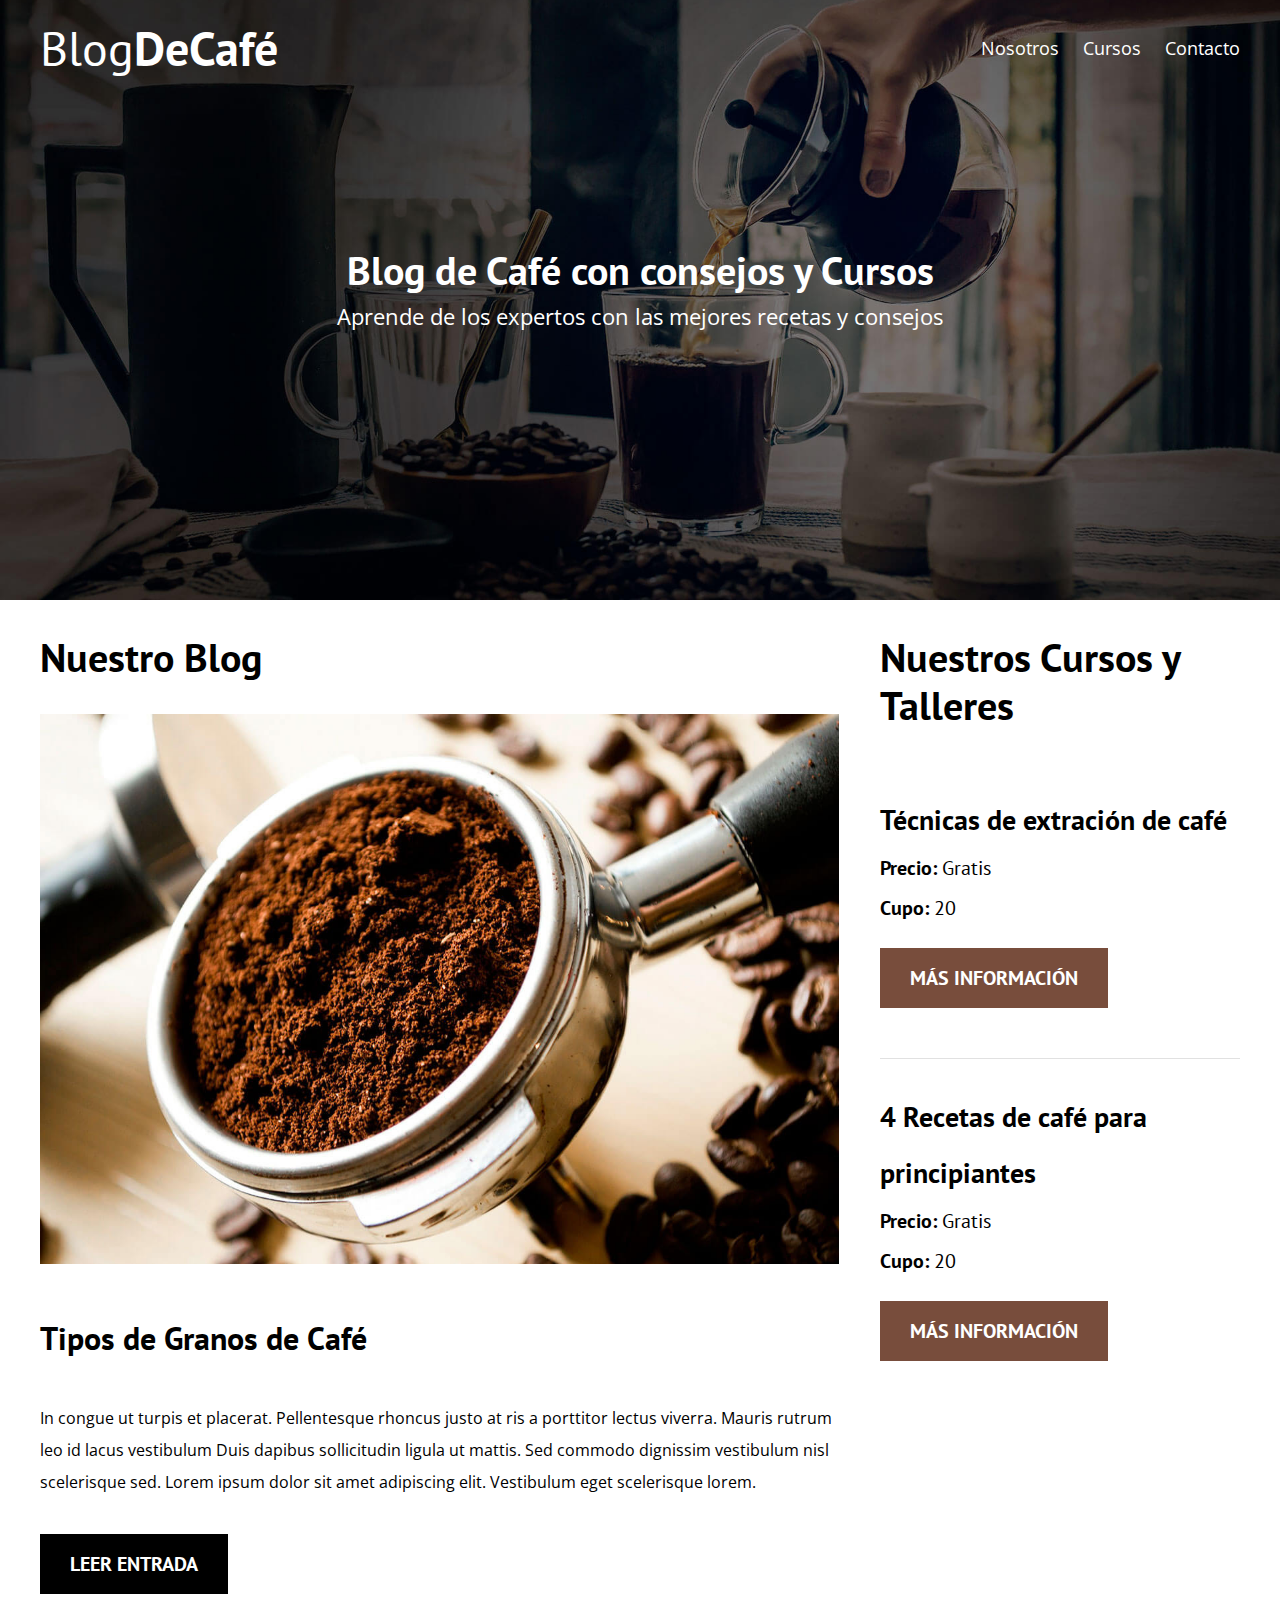
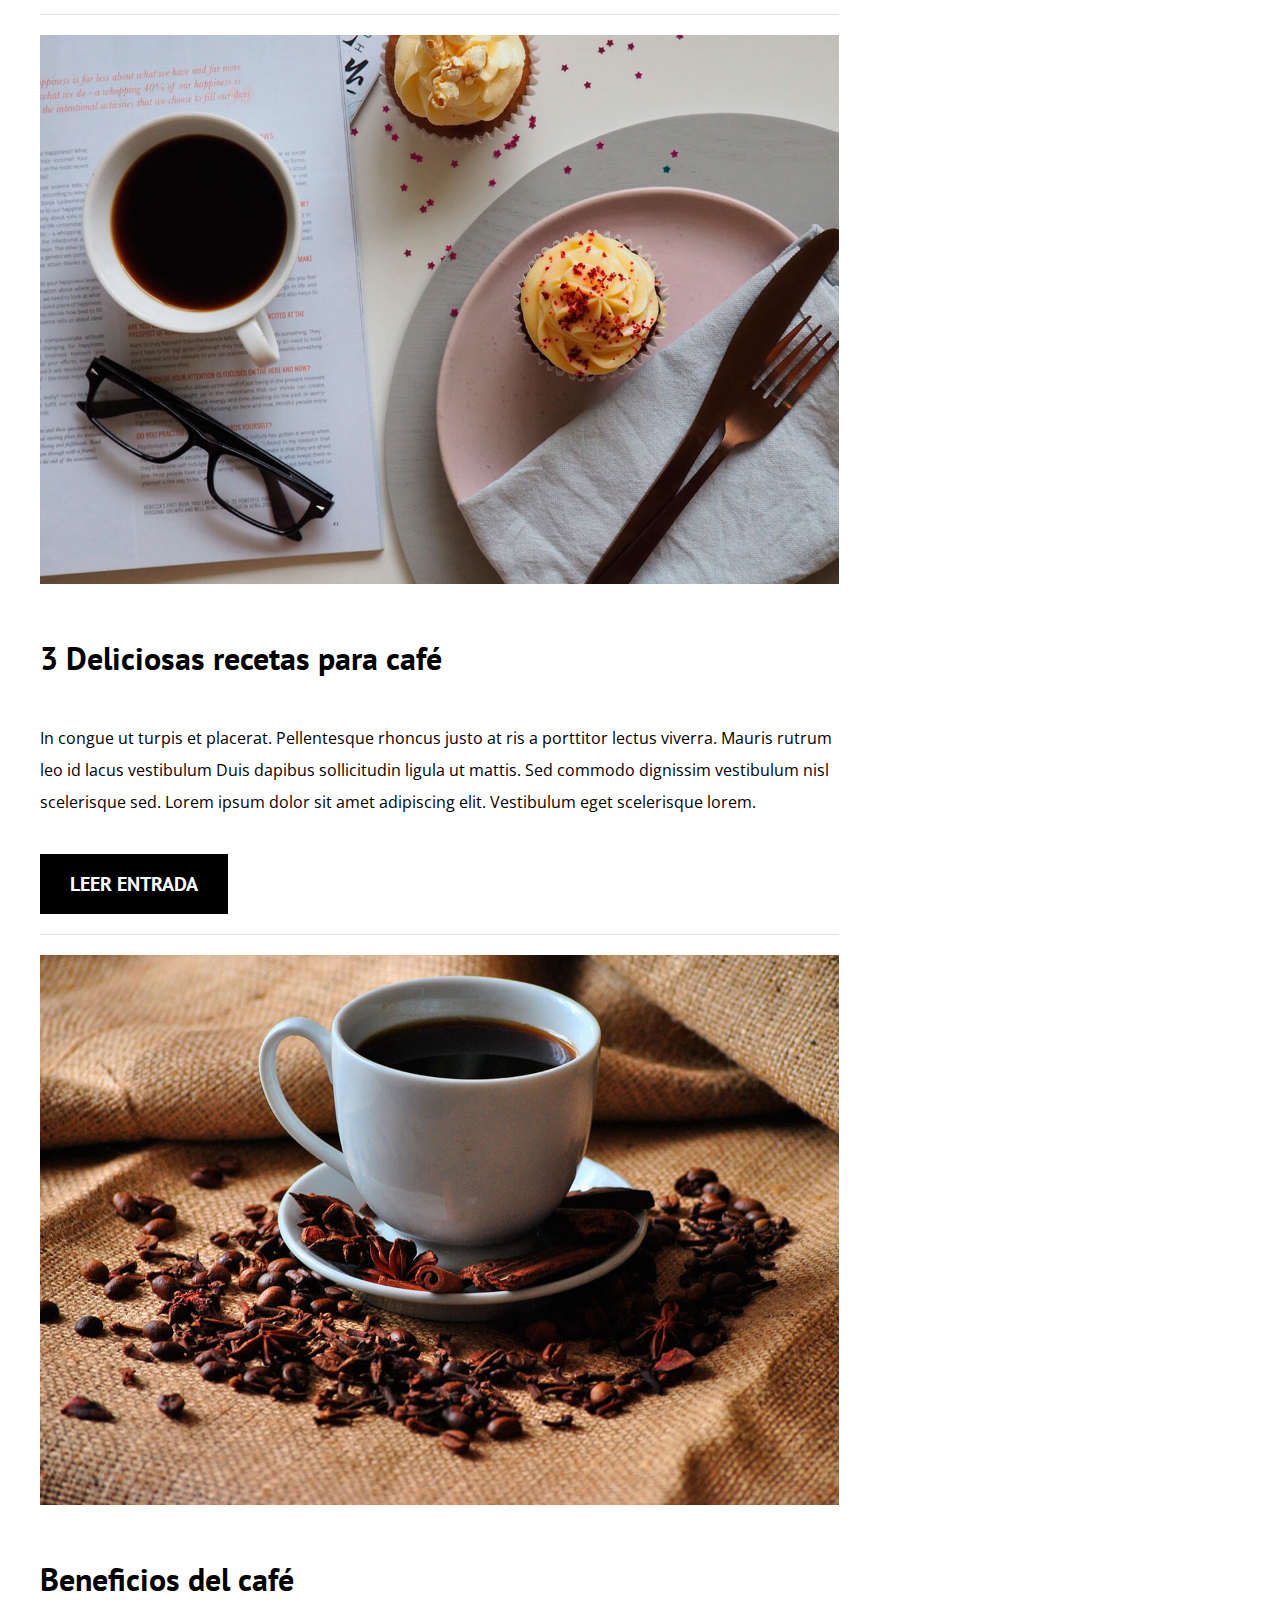
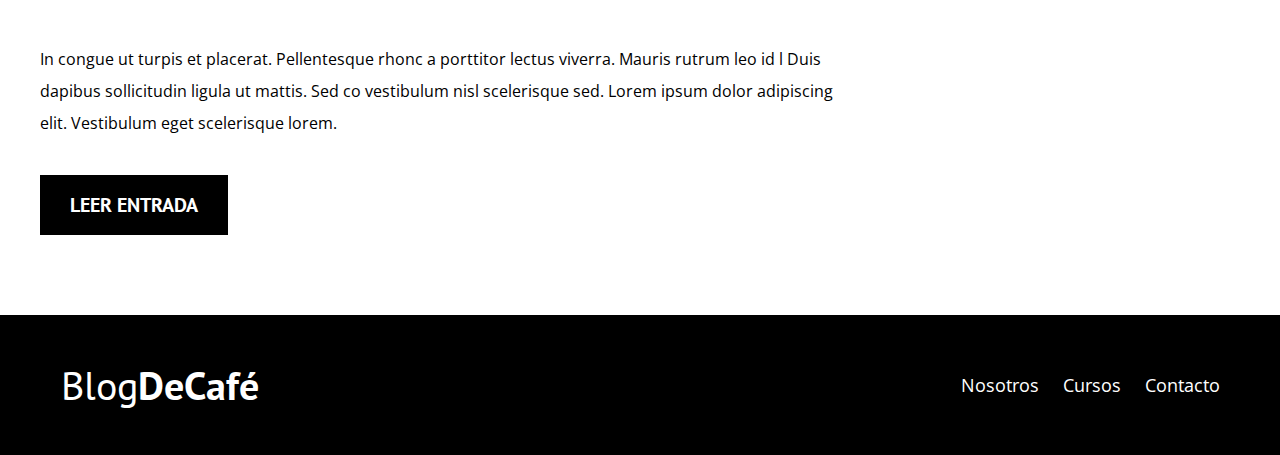
<file: index.html>
<!DOCTYPE html>
<html lang="en">
<head>
    <meta charset="UTF-8">
    <meta name="viewport" content="width=device-width, initial-scale=1.0">
    <title>Blog de Café</title>

    <link href="https://fonts.googleapis.com/css2?family=Open+Sans&family=PT+Sans:wght@400;
        700&display=swap" rel="stylesheet">
        <link rel="stylesheet" href="css/normalize.css">
    <link rel="stylesheet" href="css/style.css">

</head>
<body>

    <header class="site-header">
        <div class="contenedor">
            <div class="barra">
                <a href="/index.html">
                    <h1 class="no-margin">Blog<span>DeCafé</span></h1>
                </a>
                <nav class="navegacion">
                    <a href="nosotros.html">Nosotros</a>
                    <a href="cursos.html">Cursos</a>
                    <a href="contacto.html">Contacto</a>
                </nav>
            </div><!--barra-->

            <div class="texto-header">
                <h2 class="no-margin">Blog de Café con consejos y Cursos</h2>
                <p class="no-margin">Aprende de los expertos con las mejores recetas y consejos</p>
            </div>

        </div><!--contenedor-->
    </header>

    <div class="contenido-principal contenedor">
        <main class="blog">
            <h2>Nuestro Blog</h2>
            <article class="entrada-blog">
                <div class="imagen">
                    <img src="img/blog1.jpg" alt="Imagen blog">
                </div><!--imagen-->
                <div class="contenido-blog">
                    <h3>Tipos de Granos de Café</h3>
                    <p>In congue ut turpis et placerat. Pellentesque rhoncus justo at ris
                        a porttitor lectus viverra. Mauris rutrum leo id lacus vestibulum  
                        Duis dapibus sollicitudin ligula ut mattis. Sed commodo dignissim 
                        vestibulum nisl scelerisque sed. Lorem ipsum dolor sit amet
                        adipiscing elit. Vestibulum eget scelerisque lorem.
                    </p>
                    <a href="entrada.html" class="btn btn-primario">Leer Entrada</a>
                </div>
            </article>

            <article class="entrada-blog">
                <div class="imagen">
                    <img src="img/blog2.jpg" alt="Imagen blog">
                </div><!--imagen-->
                <div class="contenido-blog">
                    <h3>3 Deliciosas recetas para café</h3>
                    <p>In congue ut turpis et placerat. Pellentesque rhoncus justo at ris
                        a porttitor lectus viverra. Mauris rutrum leo id lacus vestibulum  
                        Duis dapibus sollicitudin ligula ut mattis. Sed commodo dignissim 
                        vestibulum nisl scelerisque sed. Lorem ipsum dolor sit amet
                        adipiscing elit. Vestibulum eget scelerisque lorem.
                    </p>
                    <a href="entrada.html" class="btn btn-primario">Leer Entrada</a>
                </div>
            </article>

            <article class="entrada-blog">
                <div class="imagen">
                    <img src="img/blog3.jpg" alt="Imagen blog">
                </div><!--imagen-->
                <div class="contenido-blog">
                    <h3>Beneficios del café</h3>
                    <p>In congue ut turpis et placerat. Pellentesque rhonc
                        a porttitor lectus viverra. Mauris rutrum leo id l  
                        Duis dapibus sollicitudin ligula ut mattis. Sed co 
                        vestibulum nisl scelerisque sed. Lorem ipsum dolor
                        adipiscing elit. Vestibulum eget scelerisque lorem.
                    </p>
                    <a href="entrada.html" class="btn btn-primario">Leer Entrada</a>
                </div>
            </article>
        </main>
        <aside class="cursos">
            <h2>Nuestros Cursos y Talleres</h2>

            <ul class="cursos-lista">
                <li class="curso">
                    <h4 class="no-margin">Técnicas de extración de café</h4>
                    <p class="no-margin">Precio: <span>Gratis</span></p>
                    <p class="no-margin">Cupo: <span>20</span></p>
                    <a href="cursos.html" class="btn btn-secundario">Más Información</a>
                </li>
                <li class="curso">
                    <h4 class="no-margin">4 Recetas de café para principiantes</h4>
                    <p class="no-margin">Precio: <span>Gratis</span></p>
                    <p class="no-margin">Cupo: <span>20</span></p>
                    <a href="cursos.html" class="btn btn-secundario">Más Información</a>
                </li>
            </ul>
        </aside>
    </div><!--contenido-principal-->

    <footer class="site-footer">
        <div class="contenedor">
            <div class="barra">
                <p class="no-margin">Blog<span>DeCafé</span></p>

                <nav class="navegacion">
                    <a href="nosotros.html">Nosotros</a>
                    <a href="cursos.html">Cursos</a>
                    <a href="contacto.html">Contacto</a>
                </nav>

            </div>
        </div>
    </footer>    
</body>
</html>
</file>
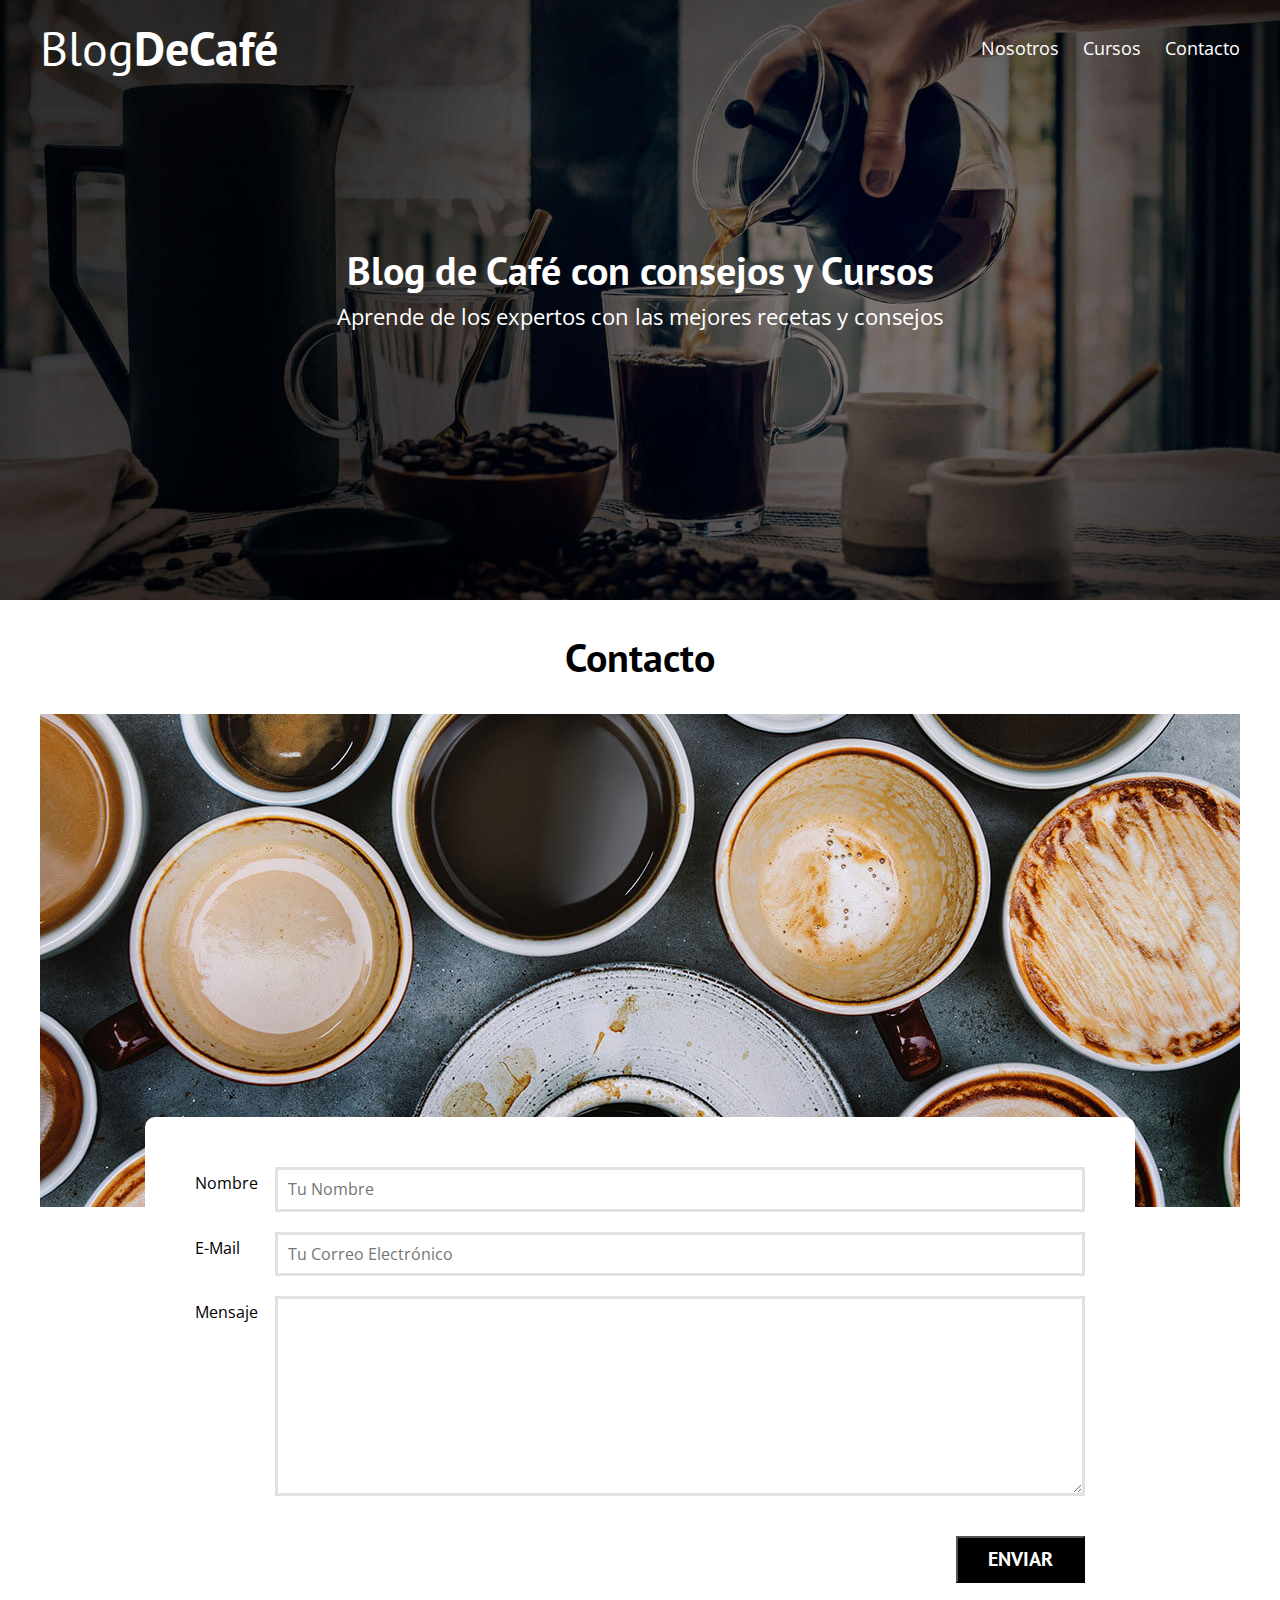
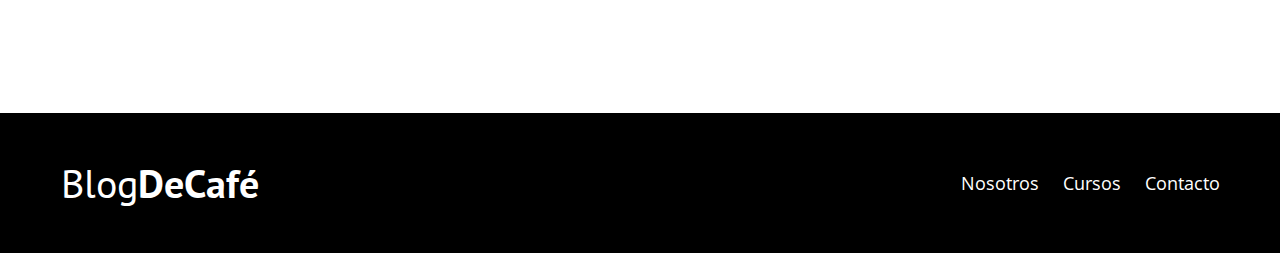
<file: contacto.html>
<!DOCTYPE html>
<html lang="en">
<head>
    <meta charset="UTF-8">
    <meta name="viewport" content="width=device-width, initial-scale=1.0">
    <title>Blog de Café</title>

    <link href="https://fonts.googleapis.com/css2?family=Open+Sans&family=PT+Sans:wght@400;
        700&display=swap" rel="stylesheet">
        <link rel="stylesheet" href="css/normalize.css">
    <link rel="stylesheet" href="css/style.css">

</head>
<body>

    <header class="site-header">
        <div class="contenedor">
            <div class="barra">
                <a href="/index.html">
                    <h1 class="no-margin">Blog<span>DeCafé</span></h1>
                </a>
                <nav class="navegacion">
                    <a href="nosotros.html">Nosotros</a>
                    <a href="cursos.html">Cursos</a>
                    <a href="contacto.html">Contacto</a>
                </nav>
            </div><!--barra-->

            <div class="texto-header">
                <h2 class="no-margin">Blog de Café con consejos y Cursos</h2>
                <p class="no-margin">Aprende de los expertos con las mejores recetas y consejos</p>
            </div>

        </div><!--contenedor-->
    </header>

    <main class="contenedor">
        <h2 class="centrar-texto">Contacto</h2>

        <div class="grid centrar-columnas">
            <div class="columnas-12">
                <img src="img/contacto.jpg" alt="imagen contacto">
            </div>

            <div class="columnas-10 formulario-contacto">
                <form action="#">
                    <div class="campo">
                        <label for="nombre">Nombre</label>
                        <input type="text" id="nombre" placeholder="Tu Nombre">
                    </div>
                    <div class="campo">
                        <label for="email">E-Mail</label>
                        <input type="email" id="email" placeholder="Tu Correo Electrónico">
                    </div>
                    <div class="campo mensaje">
                        <label for="mensaje">Mensaje</label>
                        <textarea id="mensaje"></textarea>
                    </div>
                    <div class="campo enviar">
                        <input type="submit" value="Enviar" class="btn btn-primario">
                    </div>
                </form>
            </div>

        </div>

    </main>

<footer class="site-footer">
    <div class="contenedor">
        <div class="barra">
            <p class="no-margin">Blog<span>DeCafé</span></p>

            <nav class="navegacion">
                <a href="nosotros.html">Nosotros</a>
                <a href="cursos.html">Cursos</a>
                <a href="contacto.html">Contacto</a>
            </nav>

        </div>
    </div>
</footer>
</file>
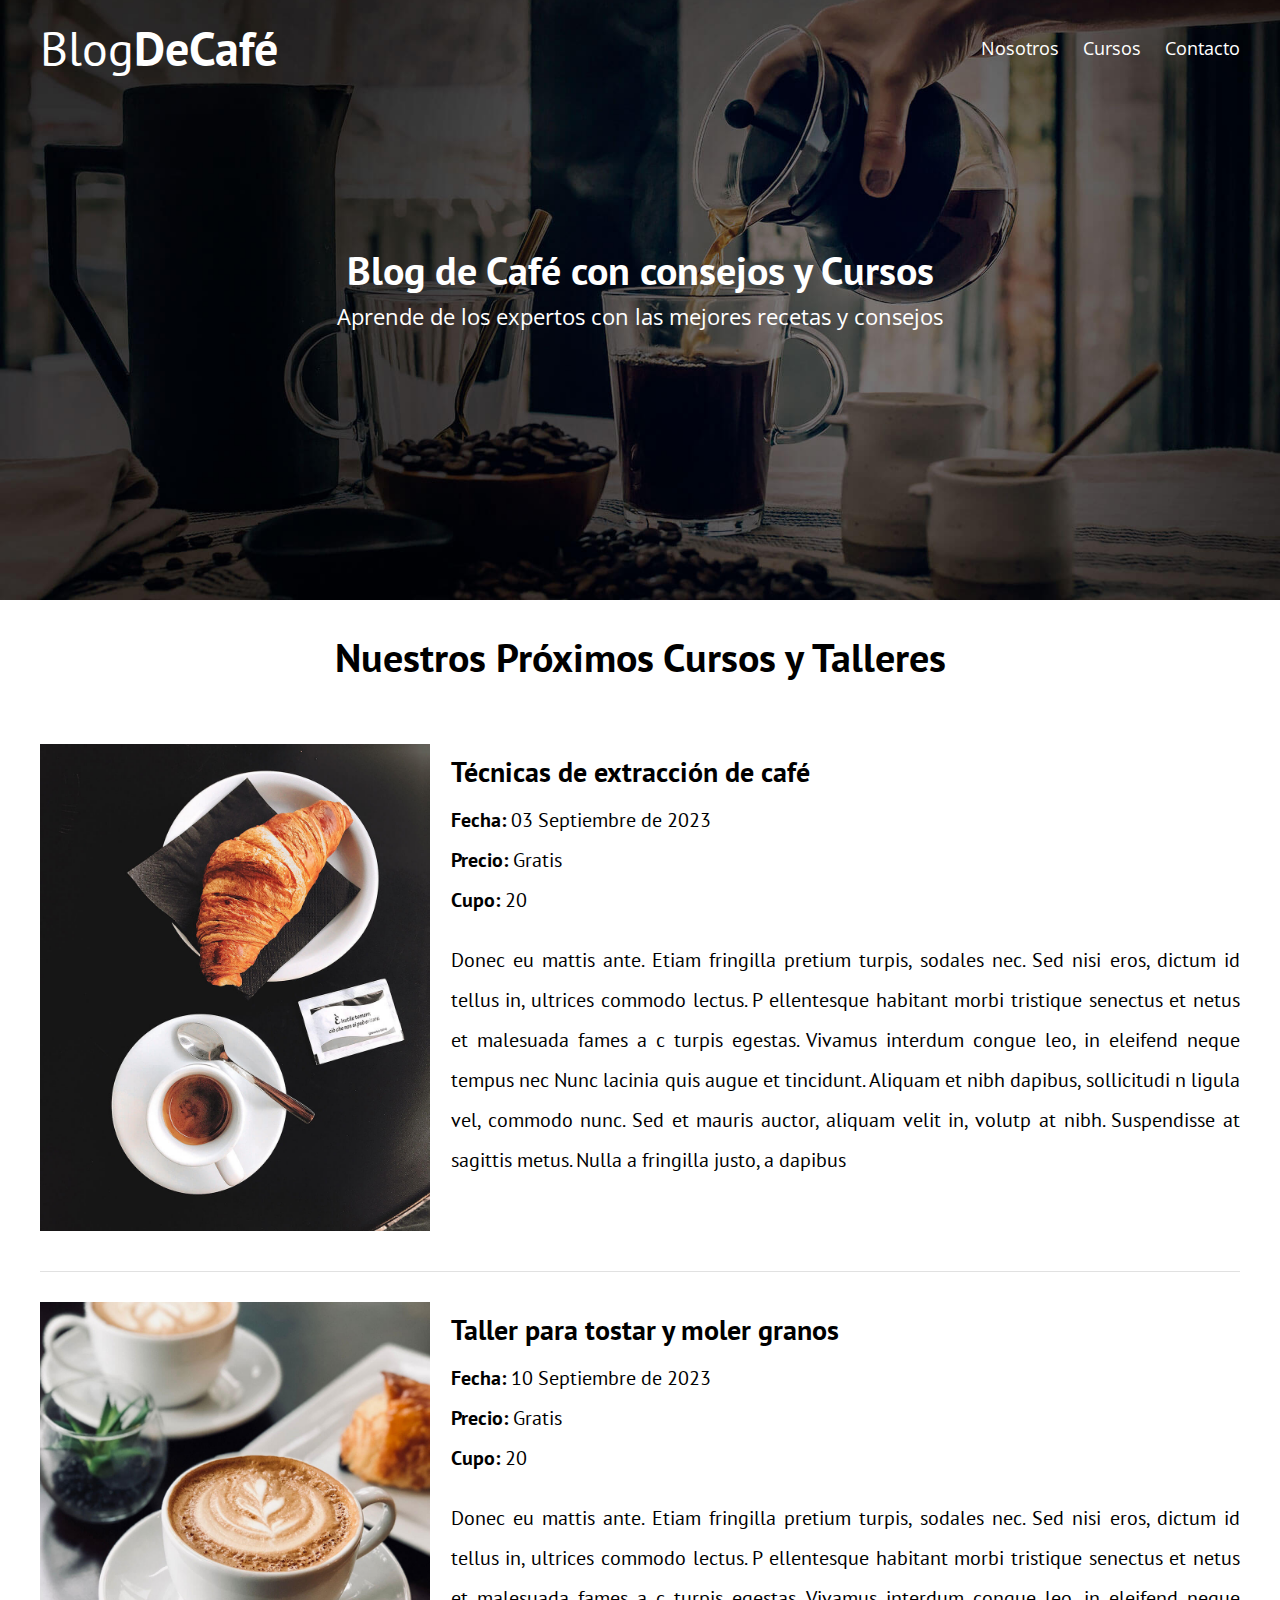
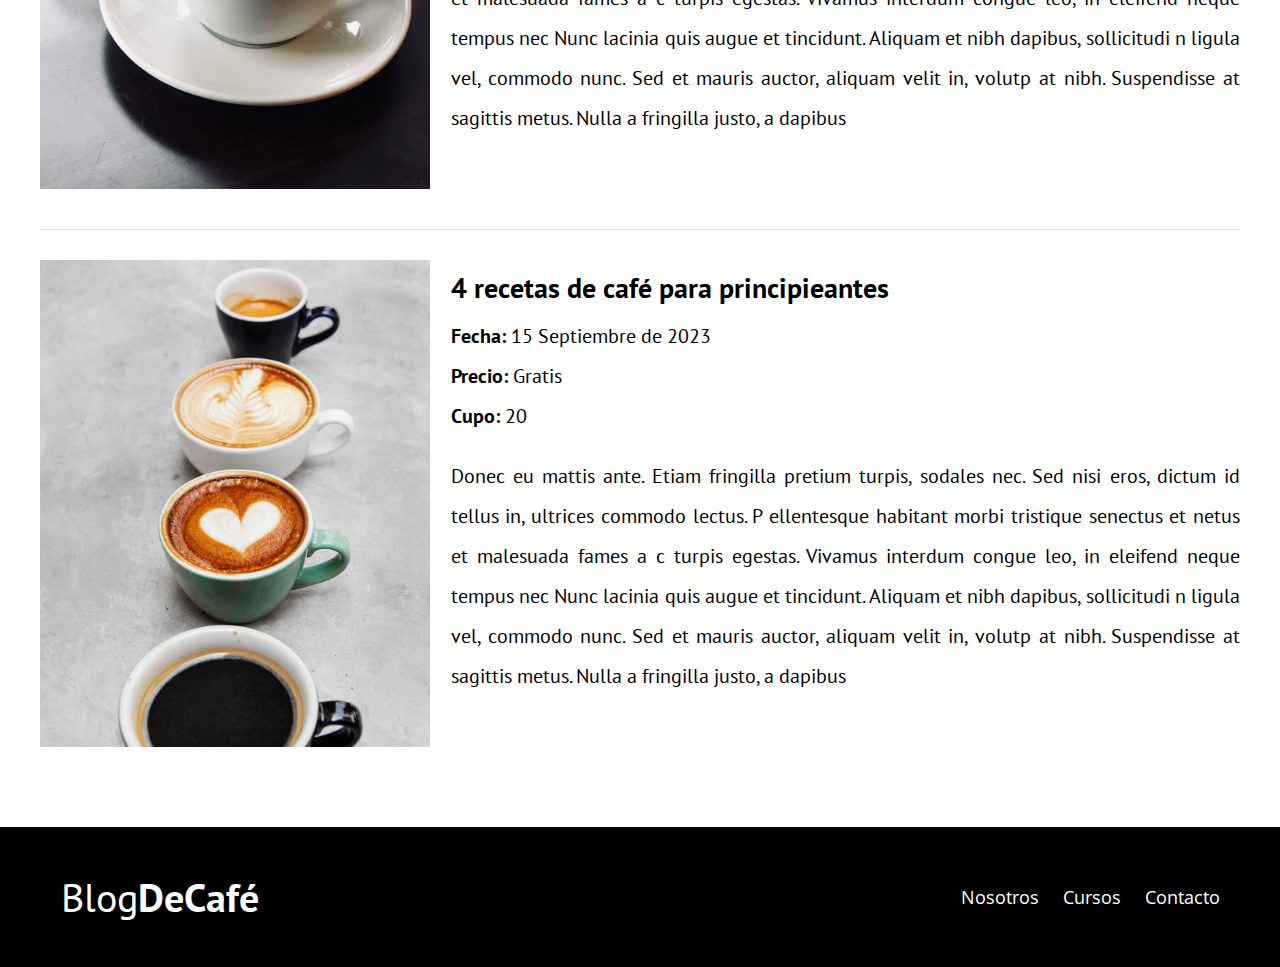
<file: cursos.html>
<!DOCTYPE html>
<html lang="en">
<head>
    <meta charset="UTF-8">
    <meta name="viewport" content="width=device-width, initial-scale=1.0">
    <title>Blog de Café</title>

    <link href="https://fonts.googleapis.com/css2?family=Open+Sans&family=PT+Sans:wght@400;
        700&display=swap" rel="stylesheet">
        <link rel="stylesheet" href="css/normalize.css">
    <link rel="stylesheet" href="css/style.css">

</head>
<body>

    <header class="site-header">
        <div class="contenedor">
            <div class="barra">
                <a href="/index.html">
                    <h1 class="no-margin">Blog<span>DeCafé</span></h1>
                </a>
                <nav class="navegacion">
                    <a href="nosotros.html">Nosotros</a>
                    <a href="cursos.html">Cursos</a>
                    <a href="contacto.html">Contacto</a>
                </nav>
            </div><!--barra-->

            <div class="texto-header">
                <h2 class="no-margin">Blog de Café con consejos y Cursos</h2>
                <p class="no-margin">Aprende de los expertos con las mejores recetas y consejos</p>
            </div>

        </div><!--contenedor-->
    </header>

    <main class="contenedor">
        <h2 class="centrar-texto">Nuestros Próximos Cursos y Talleres</h2>
        <article class="curso grid">
            <div class="columnas-4">
                <img src="img/curso1.jpg" alt="Imagen Curso">
            </div>
            <div class="columnas-8">
                <h4 class="no-margin">Técnicas de extracción de café </h4>
                <p class="no-margin">Fecha: <span>03 Septiembre de 2023</span></p>
                <p class="no-margin">Precio: <span>Gratis</span></p>
                <p class="no-margin">Cupo: <span>20</span></p>

                <p class="descripcion">Donec eu mattis ante. Etiam fringilla pretium turpis, 
                sodales nec. Sed nisi eros, dictum id tellus in, ultrices commodo lectus. P
                ellentesque habitant morbi tristique senectus et netus et malesuada fames a
                c turpis egestas. Vivamus interdum congue leo, in eleifend neque tempus nec
                Nunc lacinia quis augue et tincidunt. Aliquam et nibh dapibus, sollicitudi
                n ligula vel, commodo nunc. Sed et mauris auctor, aliquam velit in, volutp
                at nibh. Suspendisse at sagittis metus. Nulla a fringilla justo, a dapibus</p>
                  
            </div>
        </article>

        <article class="curso grid">
            <div class="columnas-4">
                <img src="img/curso2.jpg" alt="Imagen Curso">
            </div>
            <div class="columnas-8">
                <h4 class="no-margin">Taller para tostar y moler granos</h4>
                <p class="no-margin">Fecha: <span>10 Septiembre de 2023</span></p>
                <p class="no-margin">Precio: <span>Gratis</span></p>
                <p class="no-margin">Cupo: <span>20</span></p>

                <p class="descripcion">Donec eu mattis ante. Etiam fringilla pretium turpis,  
                sodales nec. Sed nisi eros, dictum id tellus in, ultrices commodo lectus. P
                ellentesque habitant morbi tristique senectus et netus et malesuada fames a
                c turpis egestas. Vivamus interdum congue leo, in eleifend neque tempus nec
                Nunc lacinia quis augue et tincidunt. Aliquam et nibh dapibus, sollicitudi
                n ligula vel, commodo nunc. Sed et mauris auctor, aliquam velit in, volutp
                at nibh. Suspendisse at sagittis metus. Nulla a fringilla justo, a dapibus</p>
                  
            </div>
        </article>

        <article class="curso grid">
            <div class="columnas-4">
                <img src="img/curso3.jpg" alt="Imagen Curso">
            </div>
            <div class="columnas-8">
                <h4 class="no-margin">4 recetas de café para principieantes</h4>
                <p class="no-margin">Fecha: <span>15 Septiembre de 2023</span></p>
                <p class="no-margin">Precio: <span>Gratis</span></p>
                <p class="no-margin">Cupo: <span>20</span></p>

                <p class="descripcion">Donec eu mattis ante. Etiam fringilla pretium turpis,  
                sodales nec. Sed nisi eros, dictum id tellus in, ultrices commodo lectus. P
                ellentesque habitant morbi tristique senectus et netus et malesuada fames a
                c turpis egestas. Vivamus interdum congue leo, in eleifend neque tempus nec
                Nunc lacinia quis augue et tincidunt. Aliquam et nibh dapibus, sollicitudi
                n ligula vel, commodo nunc. Sed et mauris auctor, aliquam velit in, volutp
                at nibh. Suspendisse at sagittis metus. Nulla a fringilla justo, a dapibus</p>
                  
            </div>
        </article>

    </main>

<footer class="site-footer">
    <div class="contenedor">
        <div class="barra">
            <p class="no-margin">Blog<span>DeCafé</span></p>

            <nav class="navegacion">
                <a href="nosotros.html">Nosotros</a>
                <a href="cursos.html">Cursos</a>
                <a href="contacto.html">Contacto</a>
            </nav>

        </div>
    </div>
</footer>
</file>
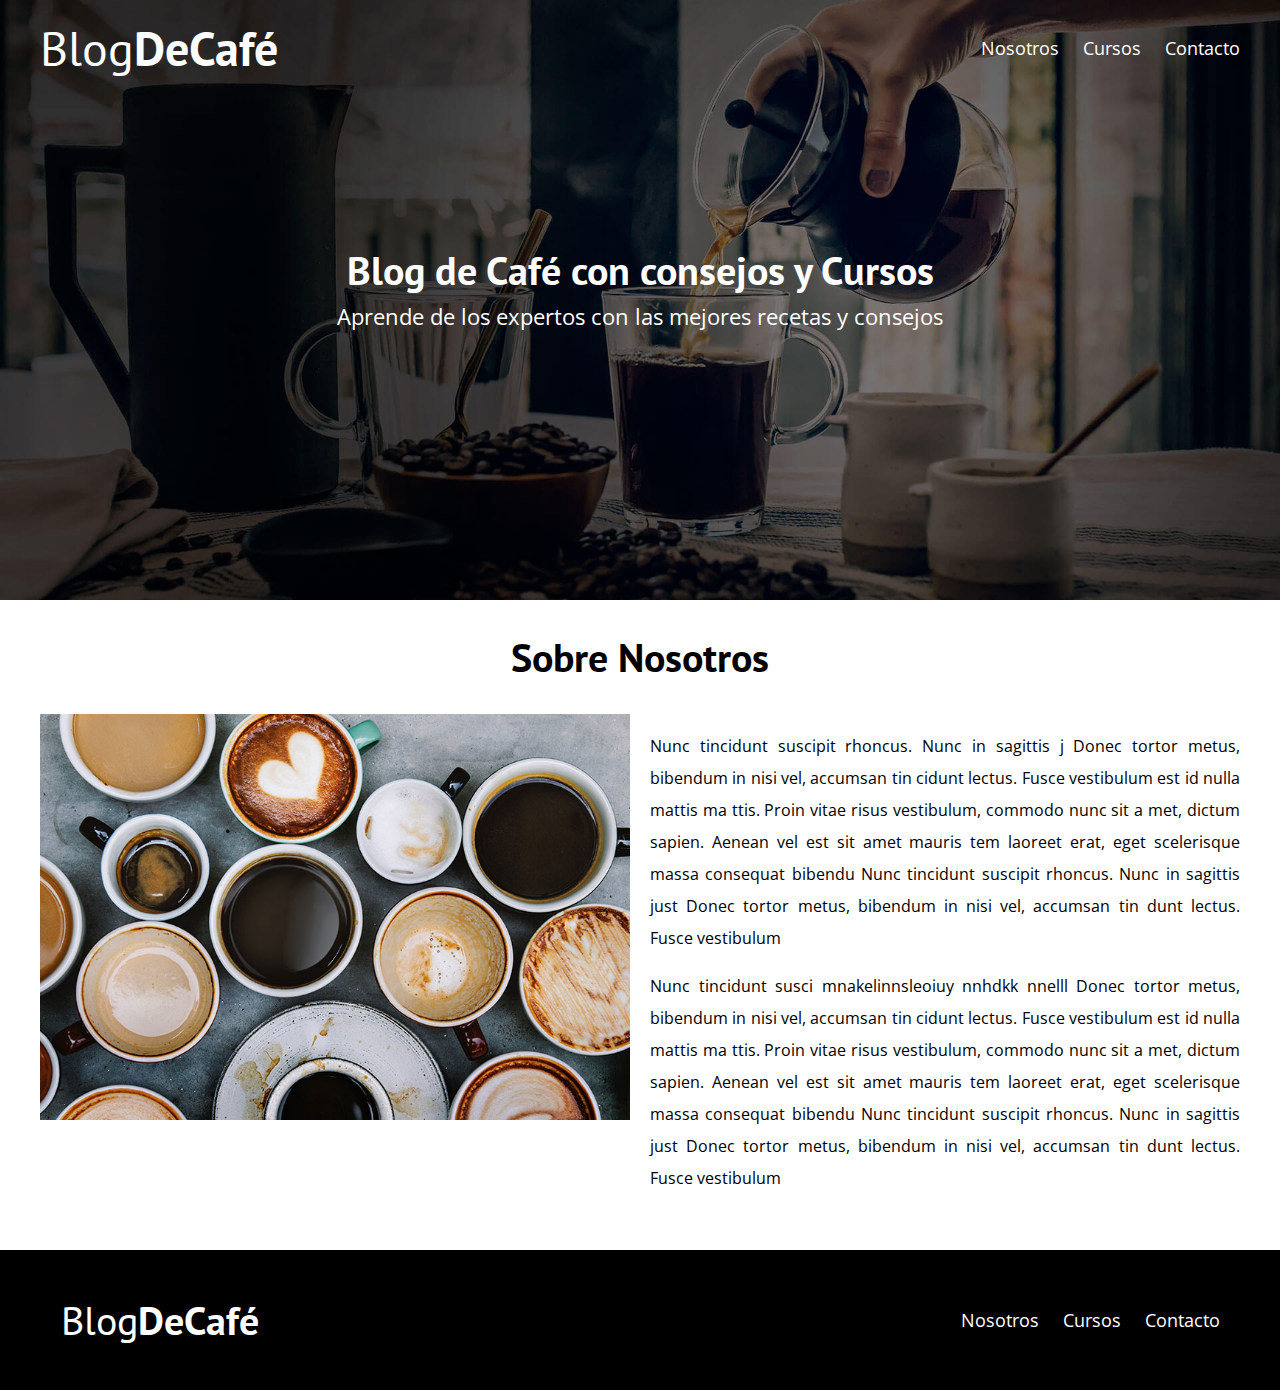
<file: nosotros.html>
<!DOCTYPE html>
<html lang="en">
<head>
    <meta charset="UTF-8">
    <meta name="viewport" content="width=device-width, initial-scale=1.0">
    <title>Blog de Café</title>

    <link href="https://fonts.googleapis.com/css2?family=Open+Sans&family=PT+Sans:wght@400;
        700&display=swap" rel="stylesheet">
        <link rel="stylesheet" href="css/normalize.css">
    <link rel="stylesheet" href="css/style.css">

</head>
<body>

    <header class="site-header">
        <div class="contenedor">
            <div class="barra">
                <a href="/index.html">
                    <h1 class="no-margin">Blog<span>DeCafé</span></h1>
                </a>
                <nav class="navegacion">
                    <a href="nosotros.html">Nosotros</a>
                    <a href="cursos.html">Cursos</a>
                    <a href="contacto.html">Contacto</a>
                </nav>
            </div><!--barra-->

            <div class="texto-header">
                <h2 class="no-margin">Blog de Café con consejos y Cursos</h2>
                <p class="no-margin">Aprende de los expertos con las mejores recetas y consejos</p>
            </div>

        </div><!--contenedor-->
    </header>

    <main class="contenedor">
        <h2 class="centrar-texto">Sobre Nosotros</h2>
        <div class="grid">
            <div class="columnas-6">
                <img src="img/nosotros.jpg" alt="Imagen Nosotros">
            </div>
            <div class="columnas-6">
                <p>Nunc tincidunt suscipit rhoncus. Nunc in sagittis j
                Donec tortor metus, bibendum in nisi vel, accumsan tin
                cidunt lectus. Fusce vestibulum est id nulla mattis ma
                ttis. Proin vitae risus vestibulum, commodo nunc sit a
                met, dictum sapien. Aenean vel est sit amet mauris tem
                laoreet erat, eget scelerisque massa consequat bibendu
                Nunc tincidunt suscipit rhoncus. Nunc in sagittis just 
                Donec tortor metus, bibendum in nisi vel, accumsan tin
                dunt lectus. Fusce vestibulum</p> 

                <p>Nunc tincidunt susci mnakelinnsleoiuy nnhdkk nnelll
                Donec tortor metus, bibendum in nisi vel, accumsan tin
                cidunt lectus. Fusce vestibulum est id nulla mattis ma
                ttis. Proin vitae risus vestibulum, commodo nunc sit a
                met, dictum sapien. Aenean vel est sit amet mauris tem
                laoreet erat, eget scelerisque massa consequat bibendu
                Nunc tincidunt suscipit rhoncus. Nunc in sagittis just 
                Donec tortor metus, bibendum in nisi vel, accumsan tin
                dunt lectus. Fusce vestibulum</p>
            </div>
        </div>
    </main>

<footer class="site-footer">
    <div class="contenedor">
        <div class="barra">
            <p class="no-margin">Blog<span>DeCafé</span></p>

            <nav class="navegacion">
                <a href="nosotros.html">Nosotros</a>
                <a href="cursos.html">Cursos</a>
                <a href="contacto.html">Contacto</a>
            </nav>

        </div>
    </div>
</footer>
</file>
<file: css/style.css>
html {
    box-sizing: border-box;
    font-size: 62.5%; /** 1rem = 10px **/
  }
  *, *:before, *:after {
    box-sizing: inherit;
  }
body {
    font-family: 'Open Sans', sans-serif;
    font-size: 1.6rem;
    line-height: 2;
}
/** Globales **/
.contenedor {
    max-width: 1200px;
    width: 95%;
    margin: 0 auto;
}
h1, h2, h3, h4 {
    font-family: 'PT Sans', sans-serif;
}
h1 {
    font-size: 4.8rem;
}
h2 {
    font-size: 4rem;
    line-height: 1.2;
}
h3 {
    font-size: 3.2rem;
}
h4 {
    font-size: 2.8rem;
}
img {
    max-width: 100%;
}
/** Utilidades **/
.centrar-texto {
    text-align: center;
}

.no-margin {
    margin: 0;
}

/** Grid **/
@media (min-width: 768px) {
    .grid {
        display: flex;
        justify-content: space-between;
        flex-wrap: wrap;
    }
    .centrar-columnas {
        justify-content: center;
    }
    .columnas-4 {
        flex: 0 0 calc(33.3% - 1rem);
    }
    .columnas-6 {
        flex: 0 0 calc(50% - 1rem);
        text-align: justify;
    }
    .columnas-8 {
        flex: 0 0 calc(66.6% - 1rem);
    }
    .columnas-10 {
        flex: 0 0 calc(83.3% - 1rem);
    }
    .columnas-12 {
        flex: 0 0 100%;
    }
}    

/** Botones **/ 
.btn {
    display: block;
    text-align: center;
    padding: 1rem 3rem;
    margin: 2rem 0;
    color: #fff;
    text-decoration: none;
    font-family: 'PT Sans', sans-serif;
    font-weight: 700;
    text-transform: uppercase;
    font-size: 2rem;
    flex: 0 0 100%;
}
.btn:hover {
    cursor: pointer;
}
@media (min-width: 768px) {
    .btn {
        display: inline-block;
        flex: 0 0 auto;
    }
}
.btn-primario {
    background-color: #000;
}
.btn-secundario {
    background-color: #784d3c;
}

/** Header **/ 

@media (min-width:768px) {
    .barra {
        display: flex;
        justify-content: space-between;
        align-items: center;
    }
}



.site-header {
    background-image: url(../img/banner.jpg);
    background-repeat: no-repeat;
    background-position: center center;
    background-size: cover;
    height: 60rem;
}

.site-header a {
    color: #fff;
    text-decoration: none;
}

.site-header h1 {
    text-align: center;
    font-weight: 400;
}

.site-header h1 span {
    font-weight: 700;
}

/** Navegacion **/ 
.navegacion a {
    text-align: center;
    display: block;
    font-size: 1.8rem;
    color: #fff;
    text-decoration: none;
}

@media (min-width: 768px) {
    .navegacion a {
        display: inline;
        margin-right: 2rem;
    }
    .navegacion a:last-of-type {
        margin: 0;
    }
}

/** header texto **/

.texto-header {
    color: #fff;
    text-align: center;  
    margin-top: 5rem;
}

@media (min-width: 768px) {
    .texto-header {
        margin-top: 15rem;
    }
}

.texto-header p {
    font-size: 2.2rem;
}

/** Contenido Principal HOME **/
.contenido-principal {
    display: flex;
    flex-wrap: wrap;
}
.blog,
.cursos {
    flex: 0 0 100%;
}
.cursos {
    order: -1;
}

@media (min-width: 768px) {
    .contenido-principal {
        justify-content: space-between;
    }
    .blog {
        flex-basis: 66.6%;
    }
    .cursos {
        flex-basis: calc(33.3% - 4rem);
        order: 2;
    }
}

/** Opcional **/
.entrada-blog {
    margin-bottom: 2rem;
    border-bottom: 1px solid #e1e1e1;
}
.entrada-blog:last-of-type {
    border: none;
}

/** Cursos Sidebar **/
.cursos-lista {
    padding: 0;
    list-style: none;
}
.curso {
    padding-top: 3rem;
    padding-bottom: 3rem;
    border-bottom: 1px solid #e1e1e1;
}
.curso:last-of-type {
    border-bottom: none;
}
.curso p {
    font-family: 'PT Sans', sans-serif;
    font-weight: 700;
    font-size: 2rem; 
}
.curso p span,
.curso p.descripcion {
    font-weight: 400;
    text-align: justify;
}

/** Footer **/
.site-footer {
    background-color: #000;
    padding: 3rem;
    margin-top: 4rem;
}
.site-footer p {
    color: #fff;
    font-size: 4rem;
    font-weight: 400;
    font-family: 'PT Sans', sans-serif;
    text-align: center;
}
.site-footer p span {
    font-weight: 700;
}

/** Contacto **/ 
.formulario-contacto {
    background-color: #fff;
    padding: 5rem;
    border-radius: 1rem;
}
    @media (min-width: 768px) {
    .formulario-contacto {
        margin-top: -10rem;
    }
}
.formulario-contacto .campo {
    display: flex;
    justify-content: space-between;
    margin-bottom: 2rem;
}
.formulario-contacto .campo label {
    flex: 0 0 8rem;
}
.formulario-contacto .campo input:not([type="submit"]),
.formulario-contacto textarea {
    flex: 1;
    border: solid #e1e1e1;
    padding: 1rem;
}
.formulario-contacto textarea {
    height: 20rem;
}
.formulario-contacto .enviar {
    display: flex;
    justify-content: flex-end;
}
</file>
